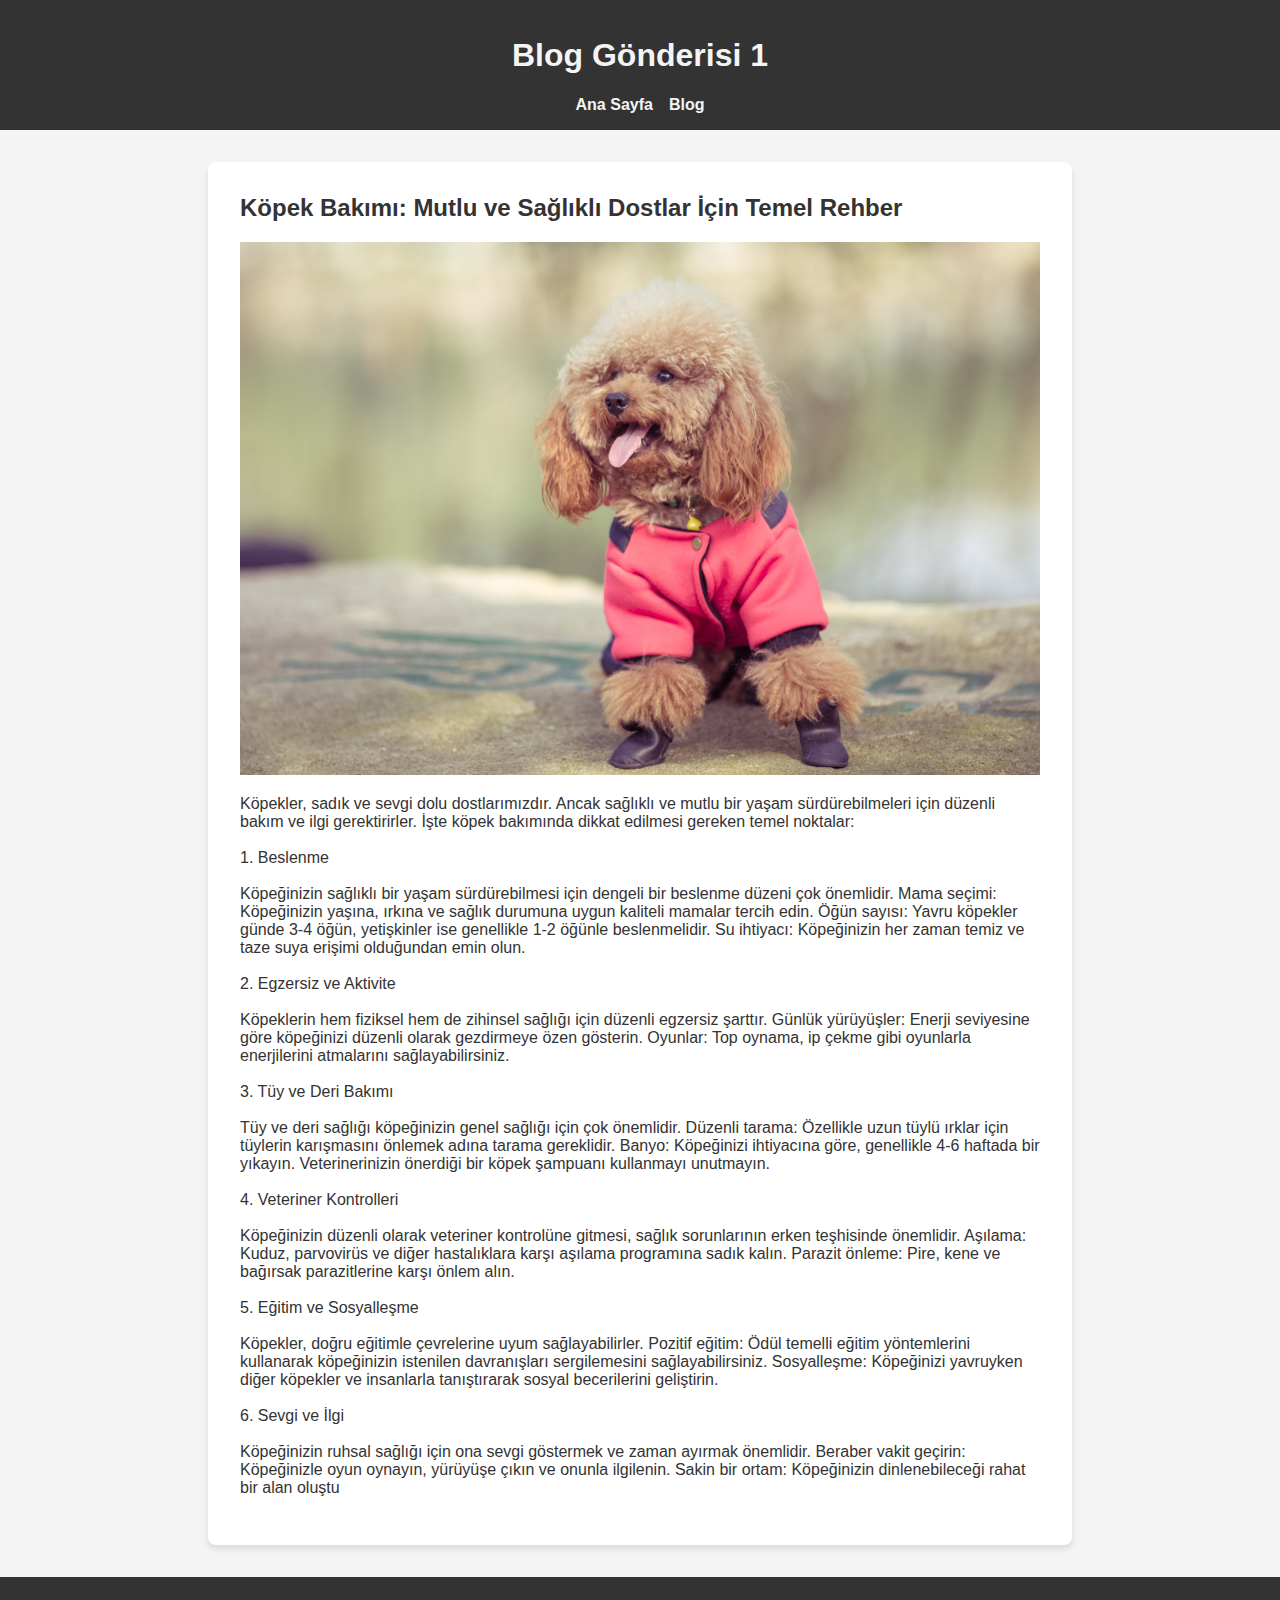
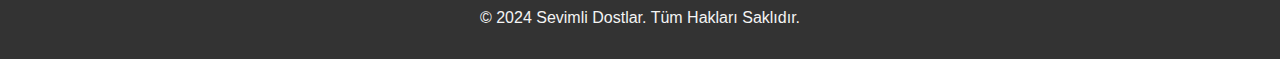
<file: blog-1.html>
<!DOCTYPE html>
<html lang="tr">
<head>
    <meta charset="UTF-8">
    <meta name="viewport" content="width=device-width, initial-scale=1.0">
    <title>Blog Gönderisi</title>
    <link rel="stylesheet" href="styles.css">
</head>
<body>
    <header class="main-header">
        <h1>Blog Gönderisi 1</h1>
        <nav>
            <ul>
                <li><a href="index.html">Ana Sayfa</a></li>
                <li><a href="post.html">Blog</a></li>
            </ul>
        </nav>
    </header>

    <main>
        <article class="post-content">
            <h2>Köpek Bakımı: Mutlu ve Sağlıklı Dostlar İçin Temel Rehber</h2>
            <img src="dog.jpg" class="blog-image">
            <p>
                    Köpekler, sadık ve sevgi dolu dostlarımızdır. Ancak sağlıklı ve mutlu bir yaşam sürdürebilmeleri için düzenli bakım ve ilgi gerektirirler. İşte köpek bakımında dikkat edilmesi gereken temel noktalar:
                <br>
                <br>
                    1. Beslenme
                <br>
                <br>
                    Köpeğinizin sağlıklı bir yaşam sürdürebilmesi için dengeli bir beslenme düzeni çok önemlidir.

                    Mama seçimi: Köpeğinizin yaşına, ırkına ve sağlık durumuna uygun kaliteli mamalar tercih edin.
                    Öğün sayısı: Yavru köpekler günde 3-4 öğün, yetişkinler ise genellikle 1-2 öğünle beslenmelidir.
                    Su ihtiyacı: Köpeğinizin her zaman temiz ve taze suya erişimi olduğundan emin olun.
                <br> 
                <br>   
                    2. Egzersiz ve Aktivite
                <br>
                <br>
                    Köpeklerin hem fiziksel hem de zihinsel sağlığı için düzenli egzersiz şarttır.

                    Günlük yürüyüşler: Enerji seviyesine göre köpeğinizi düzenli olarak gezdirmeye özen gösterin.
                    Oyunlar: Top oynama, ip çekme gibi oyunlarla enerjilerini atmalarını sağlayabilirsiniz.
                <br>
                <br>
                    3. Tüy ve Deri Bakımı
                <br>
                <br>
                    Tüy ve deri sağlığı köpeğinizin genel sağlığı için çok önemlidir.

                    Düzenli tarama: Özellikle uzun tüylü ırklar için tüylerin karışmasını önlemek adına tarama gereklidir.
                    Banyo: Köpeğinizi ihtiyacına göre, genellikle 4-6 haftada bir yıkayın. Veterinerinizin önerdiği bir köpek şampuanı kullanmayı unutmayın.
                <br>
                <br>
                    4. Veteriner Kontrolleri
                <br>
                <br>
                    Köpeğinizin düzenli olarak veteriner kontrolüne gitmesi, sağlık sorunlarının erken teşhisinde önemlidir.

                    Aşılama: Kuduz, parvovirüs ve diğer hastalıklara karşı aşılama programına sadık kalın.
                    Parazit önleme: Pire, kene ve bağırsak parazitlerine karşı önlem alın.
                <br>
                <br>
                    5. Eğitim ve Sosyalleşme
                <br>
                <br>
                    Köpekler, doğru eğitimle çevrelerine uyum sağlayabilirler.

                    Pozitif eğitim: Ödül temelli eğitim yöntemlerini kullanarak köpeğinizin istenilen davranışları sergilemesini sağlayabilirsiniz.
                    Sosyalleşme: Köpeğinizi yavruyken diğer köpekler ve insanlarla tanıştırarak sosyal becerilerini geliştirin.
                <br>
                <br>
                    6. Sevgi ve İlgi
                <br>
                <br>
                    Köpeğinizin ruhsal sağlığı için ona sevgi göstermek ve zaman ayırmak önemlidir.

                    Beraber vakit geçirin: Köpeğinizle oyun oynayın, yürüyüşe çıkın ve onunla ilgilenin.
                    Sakin bir ortam: Köpeğinizin dinlenebileceği rahat bir alan oluştu
            </p>
            
        </article>
    </main>

    <footer>
        <p>&copy; 2024 Sevimli Dostlar. Tüm Hakları Saklıdır.</p>
    </footer>
</body>
</html>
</file>
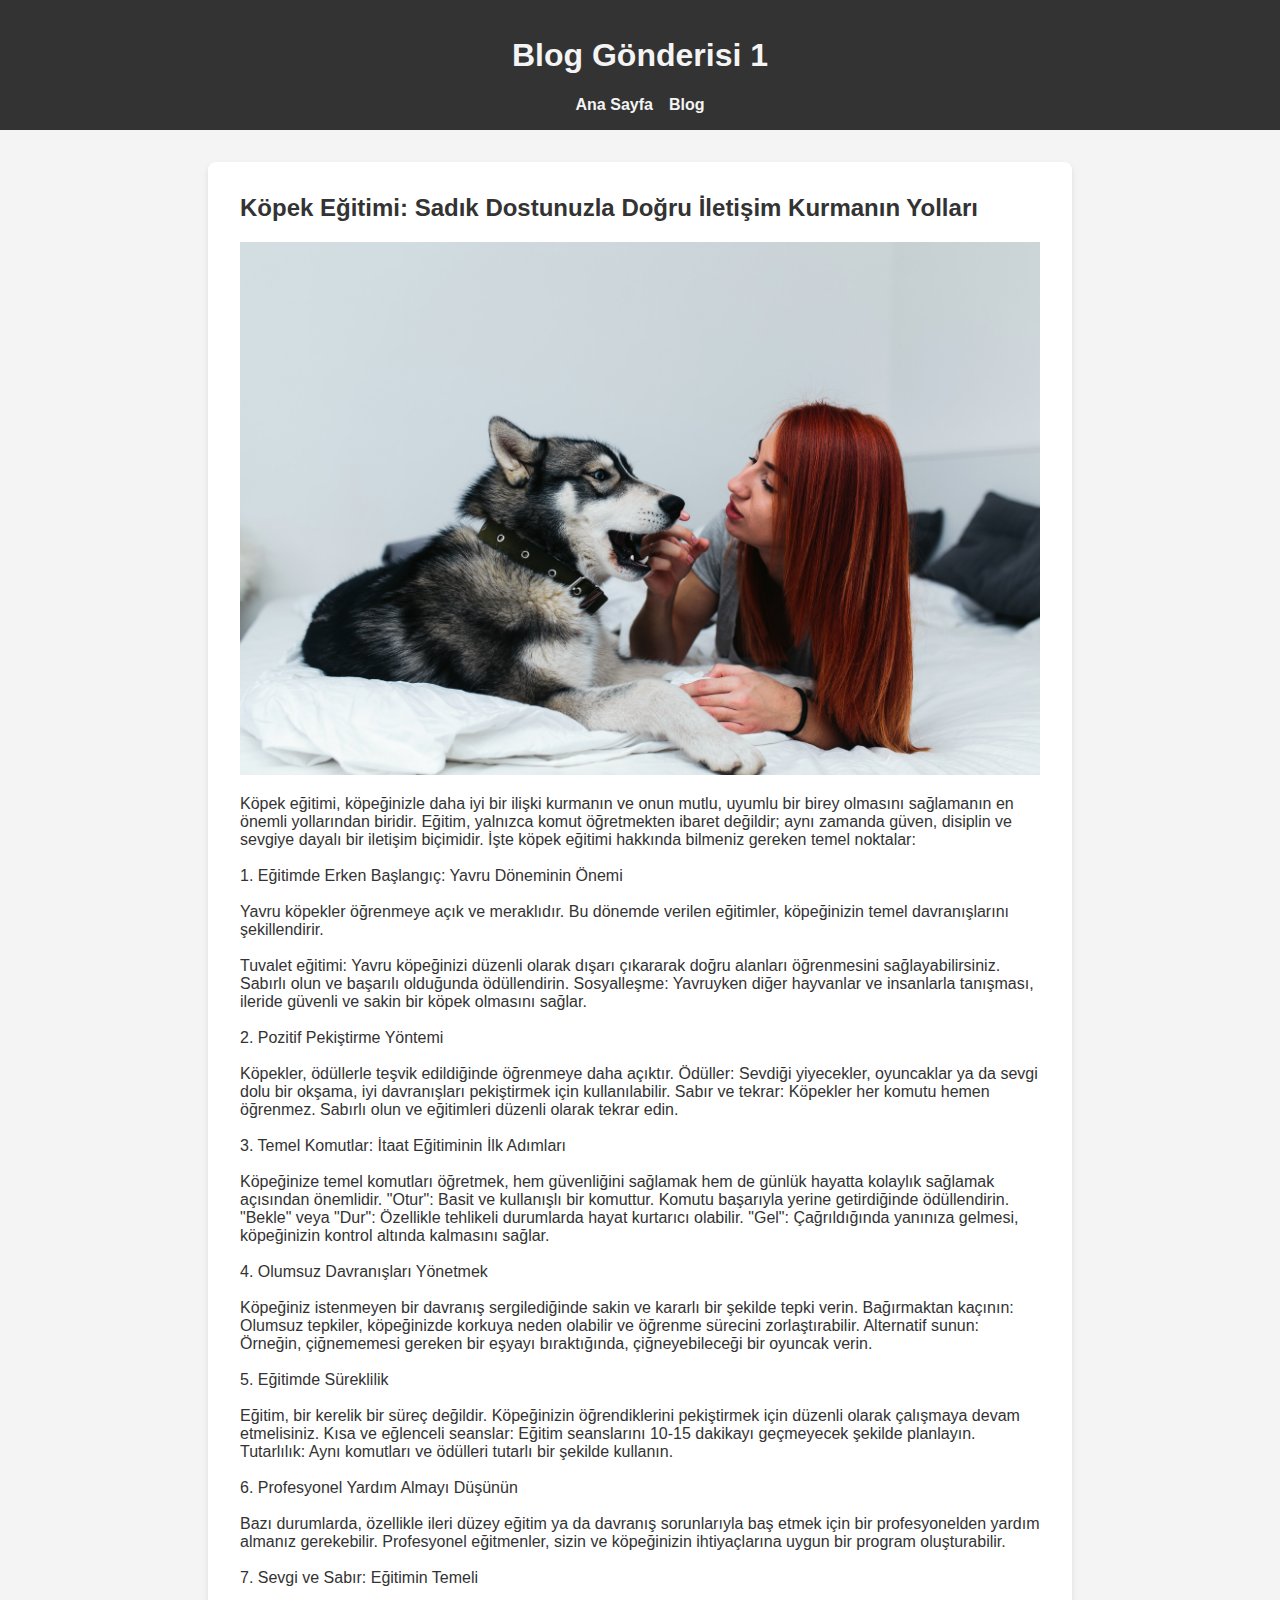
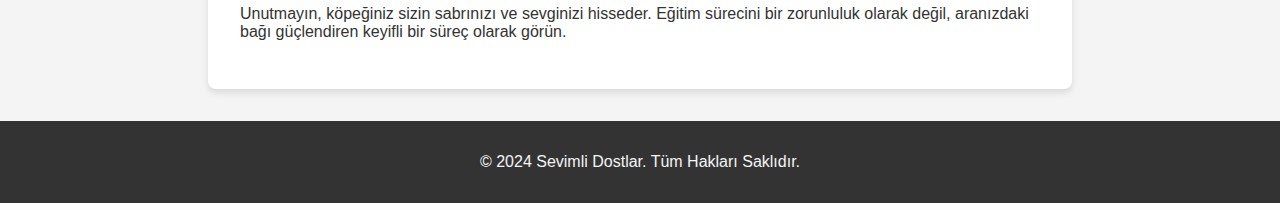
<file: blog-2.html>
<!DOCTYPE html>
<html lang="tr">
<head>
    <meta charset="UTF-8">
    <meta name="viewport" content="width=device-width, initial-scale=1.0">
    <title>Blog Gönderisi</title>
    <link rel="stylesheet" href="styles.css">
</head>
<body>
    <header class="main-header">
        <h1>Blog Gönderisi 1</h1>
        <nav>
            <ul>
                <li><a href="index.html">Ana Sayfa</a></li>
                <li><a href="post.html">Blog</a></li>
            </ul>
        </nav>
    </header>

    <main>
        <article class="post-content">
            <h2>Köpek Eğitimi: Sadık Dostunuzla Doğru İletişim Kurmanın Yolları</h2>
            <img src="dog-2.jpg" class="blog-image">
            <p>
                    Köpek eğitimi, köpeğinizle daha iyi bir ilişki kurmanın ve onun mutlu, uyumlu bir birey olmasını sağlamanın en önemli yollarından biridir. Eğitim, yalnızca komut öğretmekten ibaret değildir; aynı zamanda güven, disiplin ve sevgiye dayalı bir iletişim biçimidir. İşte köpek eğitimi hakkında bilmeniz gereken temel noktalar:
                <br>
                <br>
                    1. Eğitimde Erken Başlangıç: Yavru Döneminin Önemi
                <br>
                <br>
                    Yavru köpekler öğrenmeye açık ve meraklıdır. Bu dönemde verilen eğitimler, köpeğinizin temel davranışlarını şekillendirir.
                <br>
                <br>
                    Tuvalet eğitimi: Yavru köpeğinizi düzenli olarak dışarı çıkararak doğru alanları öğrenmesini sağlayabilirsiniz. Sabırlı olun ve başarılı olduğunda ödüllendirin.
                    Sosyalleşme: Yavruyken diğer hayvanlar ve insanlarla tanışması, ileride güvenli ve sakin bir köpek olmasını sağlar.
                <br>
                <br>
                    2. Pozitif Pekiştirme Yöntemi
                <br>
                <br>
                    Köpekler, ödüllerle teşvik edildiğinde öğrenmeye daha açıktır.

                    Ödüller: Sevdiği yiyecekler, oyuncaklar ya da sevgi dolu bir okşama, iyi davranışları pekiştirmek için kullanılabilir.
                    Sabır ve tekrar: Köpekler her komutu hemen öğrenmez. Sabırlı olun ve eğitimleri düzenli olarak tekrar edin.
                <br>
                <br>
                    3. Temel Komutlar: İtaat Eğitiminin İlk Adımları
                <br>
                <br>
                    Köpeğinize temel komutları öğretmek, hem güvenliğini sağlamak hem de günlük hayatta kolaylık sağlamak açısından önemlidir.

                    "Otur": Basit ve kullanışlı bir komuttur. Komutu başarıyla yerine getirdiğinde ödüllendirin.
                    "Bekle" veya "Dur": Özellikle tehlikeli durumlarda hayat kurtarıcı olabilir.
                    "Gel": Çağrıldığında yanınıza gelmesi, köpeğinizin kontrol altında kalmasını sağlar.
                <br>
                <br>
                    4. Olumsuz Davranışları Yönetmek
                <br>
                <br>
                    Köpeğiniz istenmeyen bir davranış sergilediğinde sakin ve kararlı bir şekilde tepki verin.

                    Bağırmaktan kaçının: Olumsuz tepkiler, köpeğinizde korkuya neden olabilir ve öğrenme sürecini zorlaştırabilir.
                    Alternatif sunun: Örneğin, çiğnememesi gereken bir eşyayı bıraktığında, çiğneyebileceği bir oyuncak verin.
                <br>
                <br>
                    5. Eğitimde Süreklilik
                <br>
                <br>
                    Eğitim, bir kerelik bir süreç değildir. Köpeğinizin öğrendiklerini pekiştirmek için düzenli olarak çalışmaya devam etmelisiniz.

                    Kısa ve eğlenceli seanslar: Eğitim seanslarını 10-15 dakikayı geçmeyecek şekilde planlayın.
                    Tutarlılık: Aynı komutları ve ödülleri tutarlı bir şekilde kullanın.
                <br>
                <br>
                    6. Profesyonel Yardım Almayı Düşünün
                <br>
                <br>
                    Bazı durumlarda, özellikle ileri düzey eğitim ya da davranış sorunlarıyla baş etmek için bir profesyonelden yardım almanız gerekebilir. Profesyonel eğitmenler, sizin ve köpeğinizin ihtiyaçlarına uygun bir program oluşturabilir.
                <br>
                <br>
                    7. Sevgi ve Sabır: Eğitimin Temeli
                <br>
                <br>
                    Unutmayın, köpeğiniz sizin sabrınızı ve sevginizi hisseder. Eğitim sürecini bir zorunluluk olarak değil, aranızdaki bağı güçlendiren keyifli bir süreç olarak görün.


            </p>
            
        </article>
    </main>

    <footer>
        <p>&copy; 2024 Sevimli Dostlar. Tüm Hakları Saklıdır.</p>
    </footer>
</body>
</html>
</file>
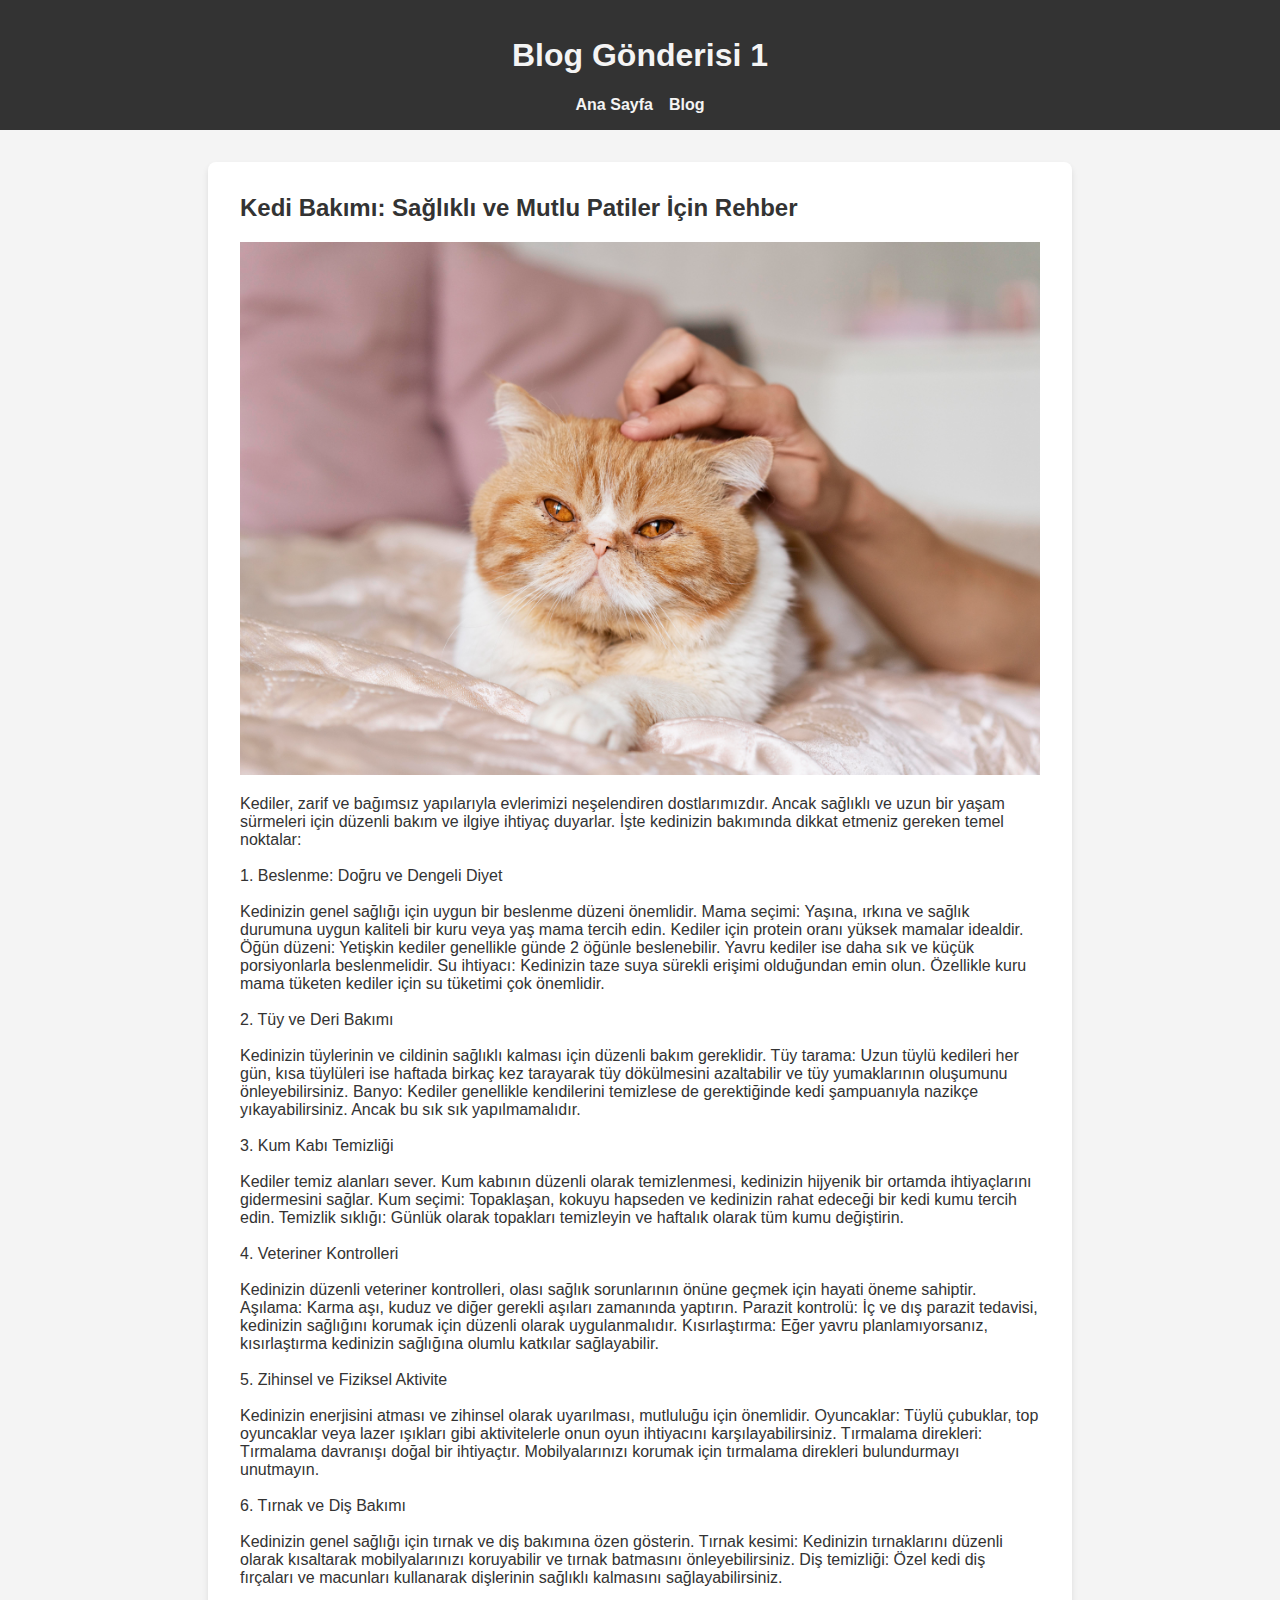
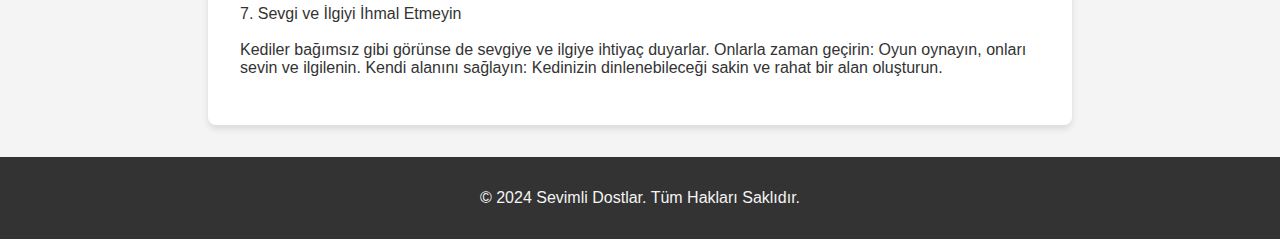
<file: blog-4.html>
<!DOCTYPE html>
<html lang="tr">
<head>
    <meta charset="UTF-8">
    <meta name="viewport" content="width=device-width, initial-scale=1.0">
    <title>Blog Gönderisi</title>
    <link rel="stylesheet" href="styles.css">
</head>
<body>
    <header class="main-header">
        <h1>Blog Gönderisi 1</h1>
        <nav>
            <ul>
                <li><a href="index.html">Ana Sayfa</a></li>
                <li><a href="post.html">Blog</a></li>
            </ul>
        </nav>
    </header>

    <main>
        <article class="post-content">
            <h2>Kedi Bakımı: Sağlıklı ve Mutlu Patiler İçin Rehber</h2>
            <img src="cat-2.jpg" class="blog-image">
            <p>
                    Kediler, zarif ve bağımsız yapılarıyla evlerimizi neşelendiren dostlarımızdır. Ancak sağlıklı ve uzun bir yaşam sürmeleri için düzenli bakım ve ilgiye ihtiyaç duyarlar. İşte kedinizin bakımında dikkat etmeniz gereken temel noktalar:
                <br>
                <br>
                    1. Beslenme: Doğru ve Dengeli Diyet
                <br>
                <br>
                    
                    Kedinizin genel sağlığı için uygun bir beslenme düzeni önemlidir.
                    
                    Mama seçimi: Yaşına, ırkına ve sağlık durumuna uygun kaliteli bir kuru veya yaş mama tercih edin. Kediler için protein oranı yüksek mamalar idealdir.
                    Öğün düzeni: Yetişkin kediler genellikle günde 2 öğünle beslenebilir. Yavru kediler ise daha sık ve küçük porsiyonlarla beslenmelidir.
                    Su ihtiyacı: Kedinizin taze suya sürekli erişimi olduğundan emin olun. Özellikle kuru mama tüketen kediler için su tüketimi çok önemlidir.
                <br>
                <br>
                    2. Tüy ve Deri Bakımı
                <br>
                <br>                    
                    Kedinizin tüylerinin ve cildinin sağlıklı kalması için düzenli bakım gereklidir.
                    
                    Tüy tarama: Uzun tüylü kedileri her gün, kısa tüylüleri ise haftada birkaç kez tarayarak tüy dökülmesini azaltabilir ve tüy yumaklarının oluşumunu önleyebilirsiniz.
                    Banyo: Kediler genellikle kendilerini temizlese de gerektiğinde kedi şampuanıyla nazikçe yıkayabilirsiniz. Ancak bu sık sık yapılmamalıdır.
                <br>
                <br>
                    3. Kum Kabı Temizliği
                <br>
                <br>
                    Kediler temiz alanları sever. Kum kabının düzenli olarak temizlenmesi, kedinizin hijyenik bir ortamda ihtiyaçlarını gidermesini sağlar.
                    
                    Kum seçimi: Topaklaşan, kokuyu hapseden ve kedinizin rahat edeceği bir kedi kumu tercih edin.
                    Temizlik sıklığı: Günlük olarak topakları temizleyin ve haftalık olarak tüm kumu değiştirin.
                <br>
                <br>
                    4. Veteriner Kontrolleri
                <br>
                <br>
                    Kedinizin düzenli veteriner kontrolleri, olası sağlık sorunlarının önüne geçmek için hayati öneme sahiptir.
                    
                    Aşılama: Karma aşı, kuduz ve diğer gerekli aşıları zamanında yaptırın.
                    Parazit kontrolü: İç ve dış parazit tedavisi, kedinizin sağlığını korumak için düzenli olarak uygulanmalıdır.
                    Kısırlaştırma: Eğer yavru planlamıyorsanız, kısırlaştırma kedinizin sağlığına olumlu katkılar sağlayabilir.
                <br>
                <br>
                    5. Zihinsel ve Fiziksel Aktivite
                <br>
                <br>
                    Kedinizin enerjisini atması ve zihinsel olarak uyarılması, mutluluğu için önemlidir.
                    
                    Oyuncaklar: Tüylü çubuklar, top oyuncaklar veya lazer ışıkları gibi aktivitelerle onun oyun ihtiyacını karşılayabilirsiniz.
                    Tırmalama direkleri: Tırmalama davranışı doğal bir ihtiyaçtır. Mobilyalarınızı korumak için tırmalama direkleri bulundurmayı unutmayın.
                <br>
                <br>
                    6. Tırnak ve Diş Bakımı
                <br>
                <br>
                    Kedinizin genel sağlığı için tırnak ve diş bakımına özen gösterin.
                    
                    Tırnak kesimi: Kedinizin tırnaklarını düzenli olarak kısaltarak mobilyalarınızı koruyabilir ve tırnak batmasını önleyebilirsiniz.
                    Diş temizliği: Özel kedi diş fırçaları ve macunları kullanarak dişlerinin sağlıklı kalmasını sağlayabilirsiniz.
                <br>
                <br>
                    7. Sevgi ve İlgiyi İhmal Etmeyin
                <br>
                <br>
                    Kediler bağımsız gibi görünse de sevgiye ve ilgiye ihtiyaç duyarlar.
                    
                    Onlarla zaman geçirin: Oyun oynayın, onları sevin ve ilgilenin.
                    Kendi alanını sağlayın: Kedinizin dinlenebileceği sakin ve rahat bir alan oluşturun.
                
            </p>
            
        </article>
    </main>

    <footer>
        <p>&copy; 2024 Sevimli Dostlar. Tüm Hakları Saklıdır.</p>
    </footer>
</body>
</html>
</file>
<file: styles.css>
/* Genel Stil */
body {
    font-family: Arial, sans-serif;
    margin: 0;
    padding: 0;
    background-color: #f4f4f4;
    color: #333;
}

/* Header */
.main-header {
    background-color: #333;
    color: #f4f4f4;
    padding: 1rem;
    text-align: center;
}

.main-header nav ul {
    list-style: none;
    padding: 0;
    margin: 0;
    display: flex;
    justify-content: center;
    gap: 1rem;
}

.main-header nav ul li {
    margin: 0;
}

.main-header nav ul li a {
    color: #f4f4f4;
    text-decoration: none;
    font-weight: bold;
}

img {
    width: 600px;
    text-align: center;
}

.blog-image {
    width: 800px;
}

/* Ana İçerik */
.posts {
    padding: 2rem;
    display: grid;
    gap: 1.5rem;
    grid-template-columns: repeat(auto-fit, minmax(300px, 1fr));
}

.post-card {
    background: #fff;
    padding: 1.5rem;
    border-radius: 8px;
    box-shadow: 0 4px 6px rgba(0, 0, 0, 0.1);
    text-align: center;
}

.post-card h2 {
    color: #333;
}

.post-card p {
    color: #666;
}

.read-more {
    display: inline-block;
    margin-top: 1rem;
    padding: 0.5rem 1rem;
    background-color: #333;
    color: #f4f4f4;
    text-decoration: none;
    border-radius: 4px;
}

.read-more:hover {
    background-color: #555;
}

/* Blog Gönderisi */
.post-content {
    padding: 2rem;
    background: #fff;
    border-radius: 8px;
    max-width: 800px;
    margin: 2rem auto;
    box-shadow: 0 4px 6px rgba(0, 0, 0, 0.1);
}

.post-content h2 {
    margin-top: 0;
}

/* Footer */
footer {
    text-align: center;
    padding: 1rem;
    background-color: #333;
    color: #f4f4f4;
    margin-top: 2rem;
}

h1 {
    text-align: center;
}
</file>
